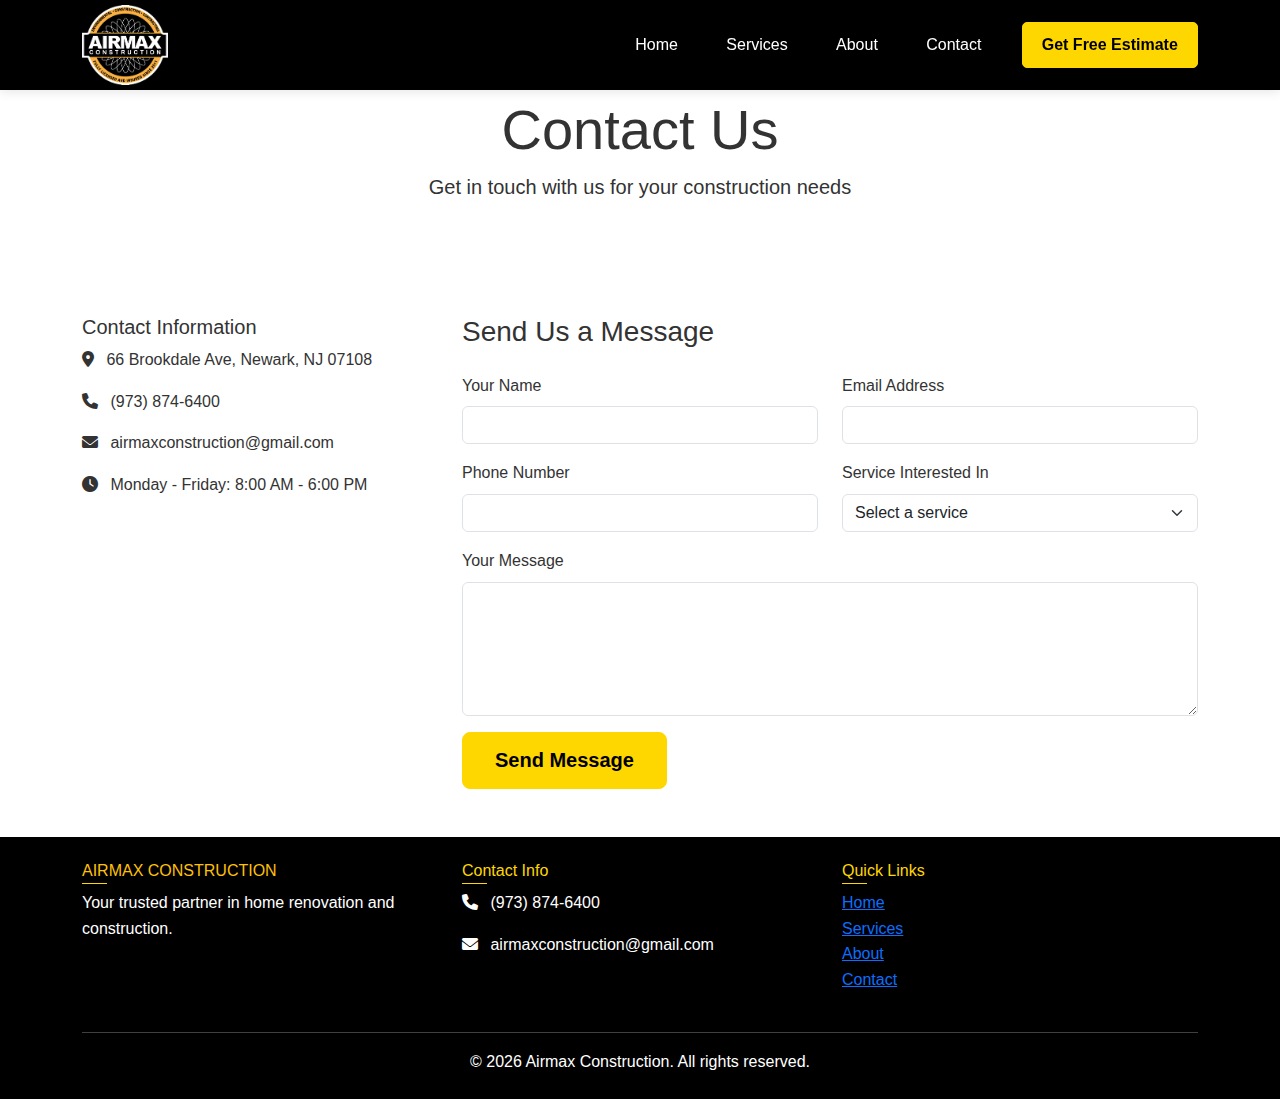
<file: contact.html>
<!DOCTYPE html>
<html lang="en">
<head>
    <meta charset="UTF-8">
    <meta name="viewport" content="width=device-width, initial-scale=1.0">
    <title>Contact Us - Airmax Construction</title>
    <!-- Bootstrap CSS -->
    <link href="https://cdn.jsdelivr.net/npm/bootstrap@5.3.0/dist/css/bootstrap.min.css" rel="stylesheet">
    <!-- Custom CSS -->
    <link rel="stylesheet" href="styles.css">
    <!-- Font Awesome -->
    <link rel="stylesheet" href="https://cdnjs.cloudflare.com/ajax/libs/font-awesome/6.0.0/css/all.min.css">
</head>
<body>
    <!-- Navigation -->
    <nav class="navbar navbar-expand-lg navbar-dark fixed-top">
        <div class="container">
            <a class="navbar-brand d-flex align-items-center" href="index.html">
                <img src="logo.png" alt="Airmax Construction Logo" class="logo-img">
            </a>
            <button class="navbar-toggler" type="button" data-bs-toggle="collapse" data-bs-target="#navbarNav">
                <span class="navbar-toggler-icon"></span>
            </button>
            <div class="collapse navbar-collapse" id="navbarNav">
                <ul class="navbar-nav ms-auto align-items-center">
                    <li class="nav-item">
                        <a class="nav-link" href="index.html">Home</a>
                    </li>
                    <li class="nav-item">
                        <a class="nav-link" href="services.html">Services</a>
                    </li>
                    <li class="nav-item">
                        <a class="nav-link" href="about.html">About</a>
                    </li>
                    <li class="nav-item">
                        <a class="nav-link active" href="contact.html">Contact</a>
                    </li>
                    <li class="nav-item ms-lg-3">
                        <a href="contact.html" class="btn btn-warning">Get Free Estimate</a>
                    </li>
                </ul>
            </div>
        </div>
    </nav>

    <!-- Page Header -->
    <header class="page-header py-5 mt-5">
        <div class="container">
            <div class="row">
                <div class="col-12 text-center">
                    <h1 class="display-4">Contact Us</h1>
                    <p class="lead">Get in touch with us for your construction needs</p>
                </div>
            </div>
        </div>
    </header>

    <!-- Contact Section -->
    <section class="contact-section py-5">
        <div class="container">
            <div class="row">
                <!-- Contact Information -->
                <div class="col-lg-4 mb-4">
                    <div class="contact-info">
                        <h5>Contact Information</h5>
                        <p><i class="fas fa-map-marker-alt me-2"></i> 66 Brookdale Ave, Newark, NJ 07108</p>
                        <p><i class="fas fa-phone me-2"></i> (973) 874-6400</p>
                        <p><i class="fas fa-envelope me-2"></i> airmaxconstruction@gmail.com</p>
                        <p><i class="fas fa-clock me-2"></i> Monday - Friday: 8:00 AM - 6:00 PM</p>
                    </div>
                </div>

                <!-- Contact Form -->
                <div class="col-lg-8">
                    <div class="contact-form">
                        <h3 class="mb-4">Send Us a Message</h3>
                        <form action="process_contact.php" method="POST" id="contactForm">
                            <div class="row">
                                <div class="col-md-6 mb-3">
                                    <label for="name" class="form-label">Your Name</label>
                                    <input type="text" class="form-control" id="name" name="name" required>
                                </div>
                                <div class="col-md-6 mb-3">
                                    <label for="email" class="form-label">Email Address</label>
                                    <input type="email" class="form-control" id="email" name="email" required>
                                </div>
                            </div>
                            <div class="row">
                                <div class="col-md-6 mb-3">
                                    <label for="phone" class="form-label">Phone Number</label>
                                    <input type="tel" class="form-control" id="phone" name="phone" required>
                                </div>
                                <div class="col-md-6 mb-3">
                                    <label for="service" class="form-label">Service Interested In</label>
                                    <select class="form-select" id="service" name="service" required>
                                        <option value="">Select a service</option>
                                        <option value="home-remodeling">Home Remodeling</option>
                                        <option value="interior-services">Interior Services</option>
                                        <option value="outdoor-upgrades">Outdoor Upgrades</option>
                                        <option value="other">Other</option>
                                    </select>
                                </div>
                            </div>
                            <div class="mb-3">
                                <label for="message" class="form-label">Your Message</label>
                                <textarea class="form-control" id="message" name="message" rows="5" required></textarea>
                            </div>
                            <button type="submit" class="btn btn-warning btn-lg">Send Message</button>
                        </form>
                    </div>
                </div>
            </div>
        </div>
    </section>

    <!-- Footer -->
    <footer class="footer py-4">
        <div class="container">
            <div class="row">
                <div class="col-md-4">
                    <h5 class="text-warning">AIRMAX CONSTRUCTION</h5>
                    <p>Your trusted partner in home renovation and construction.</p>
                </div>
                <div class="col-md-4">
                    <h5>Contact Info</h5>
                    <p><i class="fas fa-phone me-2"></i> (973) 874-6400</p>
                    <p><i class="fas fa-envelope me-2"></i> airmaxconstruction@gmail.com</p>
                </div>
                <div class="col-md-4">
                    <h5>Quick Links</h5>
                    <ul class="list-unstyled">
                        <li><a href="index.html">Home</a></li>
                        <li><a href="services.html">Services</a></li>
                        <li><a href="about.html">About</a></li>
                        <li><a href="contact.html">Contact</a></li>
                    </ul>
                </div>
            </div>
            <hr class="mt-4">
            <div class="text-center">
                <p class="mb-0">&copy; <span class="current-year">2024</span> Airmax Construction. All rights reserved.</p>
            </div>
        </div>
    </footer>

    <!-- Bootstrap JS -->
    <script src="https://cdn.jsdelivr.net/npm/bootstrap@5.3.0/dist/js/bootstrap.bundle.min.js"></script>
    <!-- Custom JS -->
    <script src="script.js"></script>
</body>
</html>
</file>
<file: styles.css>
/* Global Styles */
:root {
    --primary-color: #000000;
    --secondary-color: #FFD700;
    --accent-color: #ffffff;
    --text-color: #333333;
    --light-gray: #f8f9fa;
}

body {
    font-family: 'Arial', sans-serif;
    color: var(--text-color);
    line-height: 1.6;
}

/* Navigation */
.navbar {
    background-color: var(--primary-color);
    padding: 5px 0;
    transition: all 0.3s ease;
    box-shadow: 0 2px 10px rgba(0, 0, 0, 0.1);
}

.navbar-brand {
    font-weight: 700;
    font-size: 1.5rem;
    padding: 0;
}

.logo-img {
    height: 80px;
    width: auto;
    transition: all 0.3s ease;
}

.navbar-scrolled .logo-img {
    height: 65px;
}

.nav-link {
    color: var(--accent-color) !important;
    font-weight: 500;
    padding: 0.8rem 1.2rem !important;
    transition: all 0.3s ease;
    position: relative;
    margin: 0 5px;
}

.nav-link::after {
    content: '';
    position: absolute;
    width: 0;
    height: 2px;
    bottom: 0;
    left: 50%;
    background-color: var(--secondary-color);
    transition: all 0.3s ease;
    transform: translateX(-50%);
}

.nav-link:hover::after {
    width: 80%;
}

.nav-link:hover {
    color: var(--secondary-color) !important;
    transform: translateY(-2px);
}

.navbar .btn-warning {
    padding: 0.6rem 1.2rem;
    font-weight: 600;
    border-radius: 5px;
    transition: all 0.3s ease;
    box-shadow: 0 2px 5px rgba(0, 0, 0, 0.2);
}

.navbar .btn-warning:hover {
    transform: translateY(-2px);
    box-shadow: 0 4px 8px rgba(0, 0, 0, 0.3);
    background-color: #ffd700;
    border-color: #ffd700;
}

.navbar-toggler {
    border: 2px solid var(--secondary-color);
    padding: 0.5rem;
    transition: all 0.3s ease;
    margin-right: 1rem;
}

.navbar-toggler:hover {
    background-color: var(--secondary-color);
}

.navbar-toggler-icon {
    background-image: url("data:image/svg+xml,%3csvg xmlns='http://www.w3.org/2000/svg' viewBox='0 0 30 30'%3e%3cpath stroke='rgba(255, 215, 0, 1)' stroke-linecap='round' stroke-miterlimit='10' stroke-width='2' d='M4 7h22M4 15h22M4 23h22'/%3e%3c/svg%3e");
}

.navbar-toggler:hover .navbar-toggler-icon {
    background-image: url("data:image/svg+xml,%3csvg xmlns='http://www.w3.org/2000/svg' viewBox='0 0 30 30'%3e%3cpath stroke='rgba(0, 0, 0, 1)' stroke-linecap='round' stroke-miterlimit='10' stroke-width='2' d='M4 7h22M4 15h22M4 23h22'/%3e%3c/svg%3e");
}

@media (max-width: 991px) {
    .navbar-collapse {
        background-color: var(--primary-color);
        padding: 1rem;
        border-radius: 0 0 10px 10px;
        box-shadow: 0 4px 6px rgba(0, 0, 0, 0.1);
        position: absolute;
        top: 100%;
        left: 0;
        right: 0;
        z-index: 1000;
    }
    
    .navbar-nav {
        padding: 1rem 0;
    }
    
    .nav-link {
        padding: 0.8rem 1rem !important;
        border-radius: 5px;
        margin: 0.3rem 0;
    }
    
    .nav-link:hover {
        background-color: rgba(255, 215, 0, 0.1);
    }
    
    .nav-link::after {
        display: none;
    }
    
    .navbar .btn-warning {
        margin: 1rem 0;
        width: 100%;
        text-align: center;
    }
    
    .navbar-toggler {
        display: block;
    }
}

@media (min-width: 992px) {
    .navbar-toggler {
        display: none;
    }
    
    .navbar-collapse {
        display: flex !important;
    }
}

/* Hero Section */
.hero-section {
    background-size: cover;
    background-position: center;
    height: 70vh;
    display: flex;
    align-items: center;
    position: relative;
}

.carousel-item {
    height: 70vh;
}

.carousel-indicators {
    margin-bottom: 2rem;
}

.carousel-indicators button {
    width: 12px;
    height: 12px;
    border-radius: 50%;
    margin: 0 8px;
    background-color: var(--secondary-color);
    opacity: 0.5;
    transition: all 0.3s ease;
}

.carousel-indicators button.active {
    opacity: 1;
    transform: scale(1.2);
}

.carousel-control-prev,
.carousel-control-next {
    width: 5%;
    opacity: 0;
    transition: all 0.3s ease;
}

.carousel:hover .carousel-control-prev,
.carousel:hover .carousel-control-next {
    opacity: 0.8;
}

.carousel-control-prev-icon,
.carousel-control-next-icon {
    background-color: var(--secondary-color);
    padding: 2rem;
    border-radius: 50%;
    background-size: 50%;
}

.carousel-control-prev-icon {
    background-image: url("data:image/svg+xml,%3csvg xmlns='http://www.w3.org/2000/svg' viewBox='0 0 16 16' fill='%23000'%3e%3cpath d='M11.354 1.646a.5.5 0 0 1 0 .708L5.707 8l5.647 5.646a.5.5 0 0 1-.708.708l-6-6a.5.5 0 0 1 0-.708l6-6a.5.5 0 0 1 .708 0z'/%3e%3c/svg%3e");
}

.carousel-control-next-icon {
    background-image: url("data:image/svg+xml,%3csvg xmlns='http://www.w3.org/2000/svg' viewBox='0 0 16 16' fill='%23000'%3e%3cpath d='M4.646 1.646a.5.5 0 0 1 .708 0l6 6a.5.5 0 0 1 0 .708l-6 6a.5.5 0 0 1-.708-.708L10.293 8 4.646 2.354a.5.5 0 0 1 0-.708z'/%3e%3c/svg%3e");
}

/* Section Titles */
.section-title {
    color: var(--primary-color);
    font-weight: 700;
    margin-bottom: 1.5rem;
    position: relative;
    padding-bottom: 0.5rem;
}

.section-title::after {
    display: none;
}

/* Welcome Section */
.welcome-section {
    padding: 2rem 0;
}

.welcome-section .section-title::after {
    display: none;
}

.welcome-section .lead {
    margin-bottom: 1rem;
}

.welcome-section p {
    margin-bottom: 0.5rem;
}

/* Services Preview */
.services-preview {
    background-color: #d8d8d8;
    padding: 3rem 0;
}

.services-preview h2 {
    color: var(--primary-color);
    margin-bottom: 2rem;
    position: relative;
}

.services-preview h2::after {
    display: none;
}

/* Service Cards */
.service-card {
    background: var(--accent-color);
    border-radius: 10px;
    box-shadow: 0 5px 15px rgba(0, 0, 0, 0.1);
    transition: transform 0.3s ease;
    height: 100%;
    overflow: hidden;
}

.service-card:hover {
    transform: translateY(-10px);
}

.service-image {
    position: relative;
    height: 200px;
    overflow: hidden;
}

.service-image img {
    width: 100%;
    height: 100%;
    object-fit: cover;
    transition: transform 0.3s ease;
}

.service-card:hover .service-image img {
    transform: scale(1.1);
}

.service-content {
    padding: 1.5rem;
}

.service-card h3 {
    color: var(--primary-color);
    font-size: 1.3rem;
    margin: 0.5rem 0;
    position: relative;
}

.service-card h3::after {
    display: none;
}

.service-card p {
    color: var(--text-color);
    font-size: 0.95rem;
    margin-bottom: 1rem;
    line-height: 1.5;
}

.service-features {
    list-style: none;
    padding: 0;
    margin: 0;
}

.service-features li {
    display: flex;
    align-items: center;
    gap: 0.5rem;
    margin-bottom: 0.5rem;
    font-size: 0.9rem;
    color: var(--text-color);
}

.service-features li i {
    color: var(--secondary-color);
    font-size: 0.8rem;
}

/* Feature Cards */
.feature-card {
    padding: 2rem;
    background: var(--accent-color);
    border-radius: 10px;
    box-shadow: 0 5px 15px rgba(0, 0, 0, 0.1);
    height: 100%;
}

.feature-card h4 {
    color: var(--primary-color);
    font-size: 1.2rem;
    margin: 1rem 0;
}

/* CTA Section */
.cta-section {
    background-color: var(--primary-color);
    position: relative;
}

.cta-section::before {
    content: '';
    position: absolute;
    top: 0;
    left: 0;
    right: 0;
    bottom: 0;
    background: linear-gradient(45deg, rgba(0,0,0,0.9), rgba(0,0,0,0.7));
    z-index: 1;
}

.cta-section .container {
    position: relative;
    z-index: 2;
}

/* Buttons */
.btn-warning {
    background-color: var(--secondary-color);
    border-color: var(--secondary-color);
    color: var(--primary-color);
    font-weight: 600;
    padding: 0.8rem 2rem;
    transition: all 0.3s ease;
}

.btn-warning:hover {
    background-color: #e6c200;
    border-color: #e6c200;
    transform: translateY(-2px);
}

.btn-outline-dark {
    border-width: 2px;
    font-weight: 600;
    padding: 0.8rem 2rem;
}

/* Footer */
.footer {
    background-color: var(--primary-color);
    color: var(--accent-color);
    padding: 1rem 0 0.25rem;
}

.footer-brand {
    margin-bottom: 0.25rem;
}

.footer-logo {
    height: 35px;
    width: auto;
}

.footer h5 {
    color: var(--secondary-color);
    font-size: 1rem;
    margin-bottom: 0.4rem;
    position: relative;
    padding-bottom: 0.2rem;
}

.footer h5::after {
    content: '';
    position: absolute;
    left: 0;
    bottom: 0;
    width: 25px;
    height: 1px;
    background-color: var(--secondary-color);
}

.footer-contact ul li {
    margin-bottom: 0.25rem;
    display: flex;
    align-items: center;
    gap: 0.3rem;
    font-size: 0.85rem;
}

.footer-contact ul li i {
    color: var(--secondary-color);
    font-size: 0.85rem;
}

.footer-links ul li {
    margin-bottom: 0.25rem;
}

.footer-links ul li a {
    color: var(--accent-color);
    text-decoration: none;
    transition: all 0.3s ease;
    display: inline-block;
    position: relative;
    font-size: 0.85rem;
}

.footer-links ul li a::after {
    content: '';
    position: absolute;
    width: 0;
    height: 1px;
    bottom: -1px;
    left: 0;
    background-color: var(--secondary-color);
    transition: width 0.3s ease;
}

.footer-links ul li a:hover {
    color: var(--secondary-color);
    transform: translateX(3px);
}

.footer-links ul li a:hover::after {
    width: 100%;
}

.footer-bottom {
    margin-top: 0.75rem;
    padding-top: 0.5rem;
    border-top: 1px solid rgba(255, 255, 255, 0.1);
    text-align: center;
    font-size: 0.75rem;
    color: rgba(255, 255, 255, 0.7);
}

@media (max-width: 991px) {
    .footer {
        text-align: center;
        padding: 0.75rem 0 0.25rem;
    }
    
    .footer h5::after {
        left: 50%;
        transform: translateX(-50%);
    }
    
    .footer-contact ul li {
        justify-content: center;
    }
    
    .footer-links ul li a:hover {
        transform: none;
    }
}

/* Responsive Design */
@media (max-width: 768px) {
    .hero-section,
    .carousel-item {
        height: 60vh;
    }
    
    .carousel-control-prev-icon,
    .carousel-control-next-icon {
        padding: 1.5rem;
    }
    
    .service-image {
        height: 180px;
    }
    
    .service-content {
        padding: 1.2rem;
    }
    
    .service-card h3 {
        font-size: 1.2rem;
    }
    
    .service-card p {
        font-size: 0.9rem;
    }
    
    .navbar-brand {
        font-size: 1.2rem;
    }
}

/* Animations */
@keyframes fadeIn {
    from {
        opacity: 0;
        transform: translateY(20px);
    }
    to {
        opacity: 1;
        transform: translateY(0);
    }
}

.service-card, .feature-card {
    animation: fadeIn 0.5s ease-out;
}
</file>
